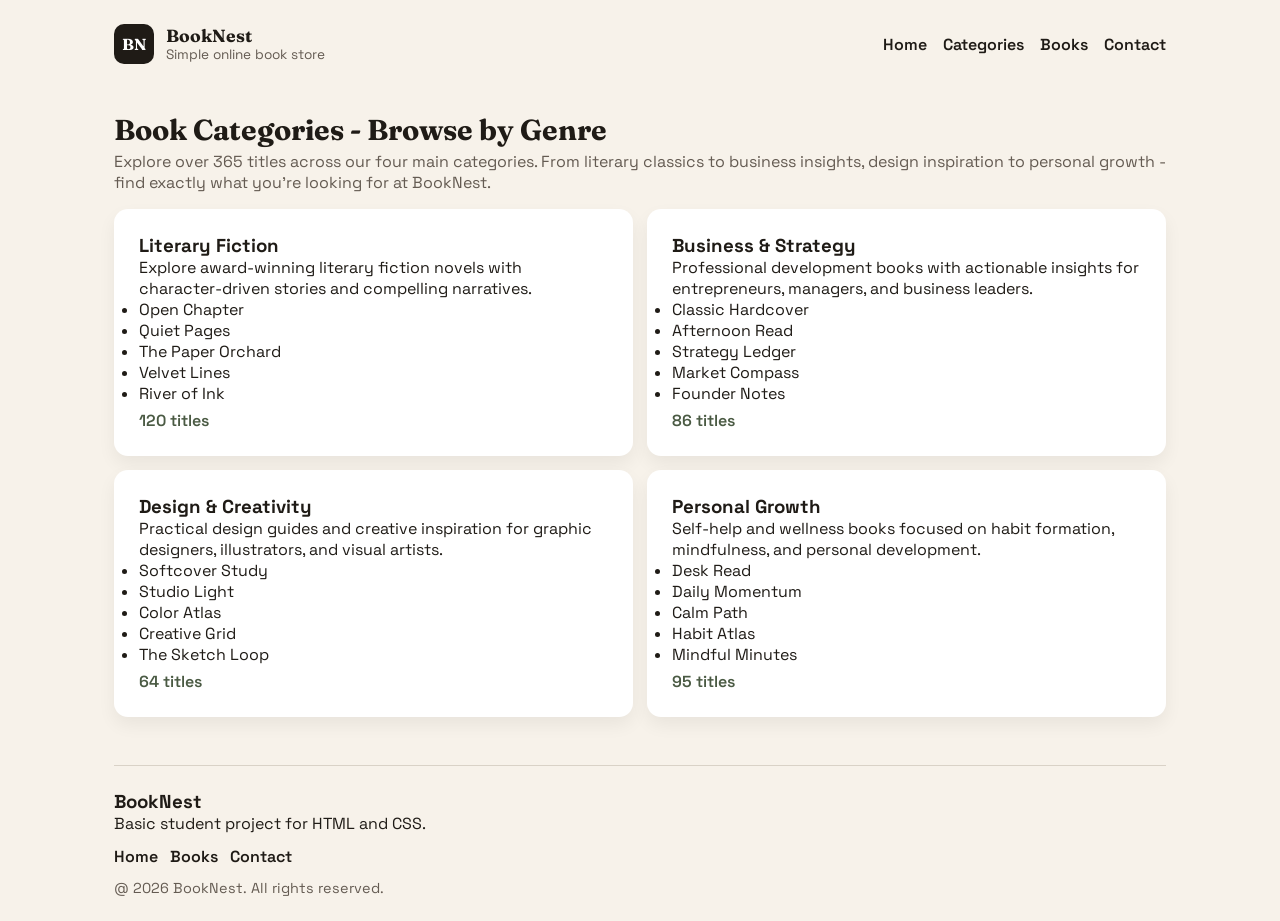
<file: E-comASS/categories.html>
<!DOCTYPE html>
<html lang="en">

<head>
  <meta charset="UTF-8" />
  <meta name="viewport" content="width=device-width, initial-scale=1.0" />
  <meta name="keywords"
    content="book categories, literary fiction books, business strategy books, design creativity books, personal growth self-help books, browse books by category">
  <meta name="description"
    content="Explore book categories at BookNest. Shop by Literary Fiction, Business & Strategy, Design & Creativity, and Personal Growth. Discover 365+ titles across all genres.">
  <meta name="author" content="BookNest">
  <meta name="robots" content="index, follow">
  <title>Book Categories | Shop by Genre | BookNest Online Store</title>
  <link rel="stylesheet" href="index.css" />
  <link rel="preconnect" href="https://fonts.googleapis.com" />
  <link rel="preconnect" href="https://fonts.gstatic.com" crossorigin />
  <link
    href="https://fonts.googleapis.com/css2?family=Fraunces:opsz,wght@9..144,400;9..144,600;9..144,700&family=Space+Grotesk:wght@400;500;600&display=swap"
    rel="stylesheet" />
  <!-- Google tag (gtag.js) -->
  <script async src="https://www.googletagmanager.com/gtag/js?id=G-JMKBCS3VVW"></script>
  <script>
    window.dataLayer = window.dataLayer || [];
    function gtag() { dataLayer.push(arguments); }
    gtag('js', new Date());

    gtag('config', 'G-JMKBCS3VVW');
  </script>
</head>

<body>
  <div class="page">
    <nav class="nav">
      <div class="brand">
        <span class="brand-mark">BN</span>
        <div>
          <div class="brand-name">BookNest</div>
          <div class="brand-tag">Simple online book store</div>
        </div>
      </div>
      <ul class="nav-links">
        <li><a href="index.html">Home</a></li>
        <li><a href="categories.html">Categories</a></li>
        <li><a href="books.html">Books</a></li>
        <li><a href="contact.html">Contact</a></li>
      </ul>
    </nav>

    <section class="section">
      <div class="section-heading">
        <h2>Book Categories - Browse by Genre</h2>
        <p>Explore over 365 titles across our four main categories. From literary classics to business insights, design
          inspiration to personal growth - find exactly what you're looking for at BookNest.</p>
      </div>
      <div class="category-grid">
        <article class="category">
          <h3>Literary Fiction</h3>
          <p>Explore award-winning literary fiction novels with character-driven stories and compelling narratives.</p>
          <ul class="category-books">
            <li>Open Chapter</li>
            <li>Quiet Pages</li>
            <li>The Paper Orchard</li>
            <li>Velvet Lines</li>
            <li>River of Ink</li>
          </ul>
          <span>120 titles</span>
        </article>
        <article class="category">
          <h3>Business & Strategy</h3>
          <p>Professional development books with actionable insights for entrepreneurs, managers, and business leaders.
          </p>
          <ul class="category-books">
            <li>Classic Hardcover</li>
            <li>Afternoon Read</li>
            <li>Strategy Ledger</li>
            <li>Market Compass</li>
            <li>Founder Notes</li>
          </ul>
          <span>86 titles</span>
        </article>
        <article class="category">
          <h3>Design & Creativity</h3>
          <p>Practical design guides and creative inspiration for graphic designers, illustrators, and visual artists.
          </p>
          <ul class="category-books">
            <li>Softcover Study</li>
            <li>Studio Light</li>
            <li>Color Atlas</li>
            <li>Creative Grid</li>
            <li>The Sketch Loop</li>
          </ul>
          <span>64 titles</span>
        </article>
        <article class="category">
          <h3>Personal Growth</h3>
          <p>Self-help and wellness books focused on habit formation, mindfulness, and personal development.</p>
          <ul class="category-books">
            <li>Desk Read</li>
            <li>Daily Momentum</li>
            <li>Calm Path</li>
            <li>Habit Atlas</li>
            <li>Mindful Minutes</li>
          </ul>
          <span>95 titles</span>
        </article>
      </div>
    </section>

    <footer class="footer">
      <div>
        <h3>BookNest</h3>
        <p>Basic student project for HTML and CSS.</p>
      </div>
      <div class="footer-links">
        <a href="index.html">Home</a>
        <a href="books.html">Books</a>
        <a href="contact.html">Contact</a>
      </div>
      <div class="footer-note">@ 2026 BookNest. All rights reserved.</div>
    </footer>
  </div>
</body>

</html>
</file>
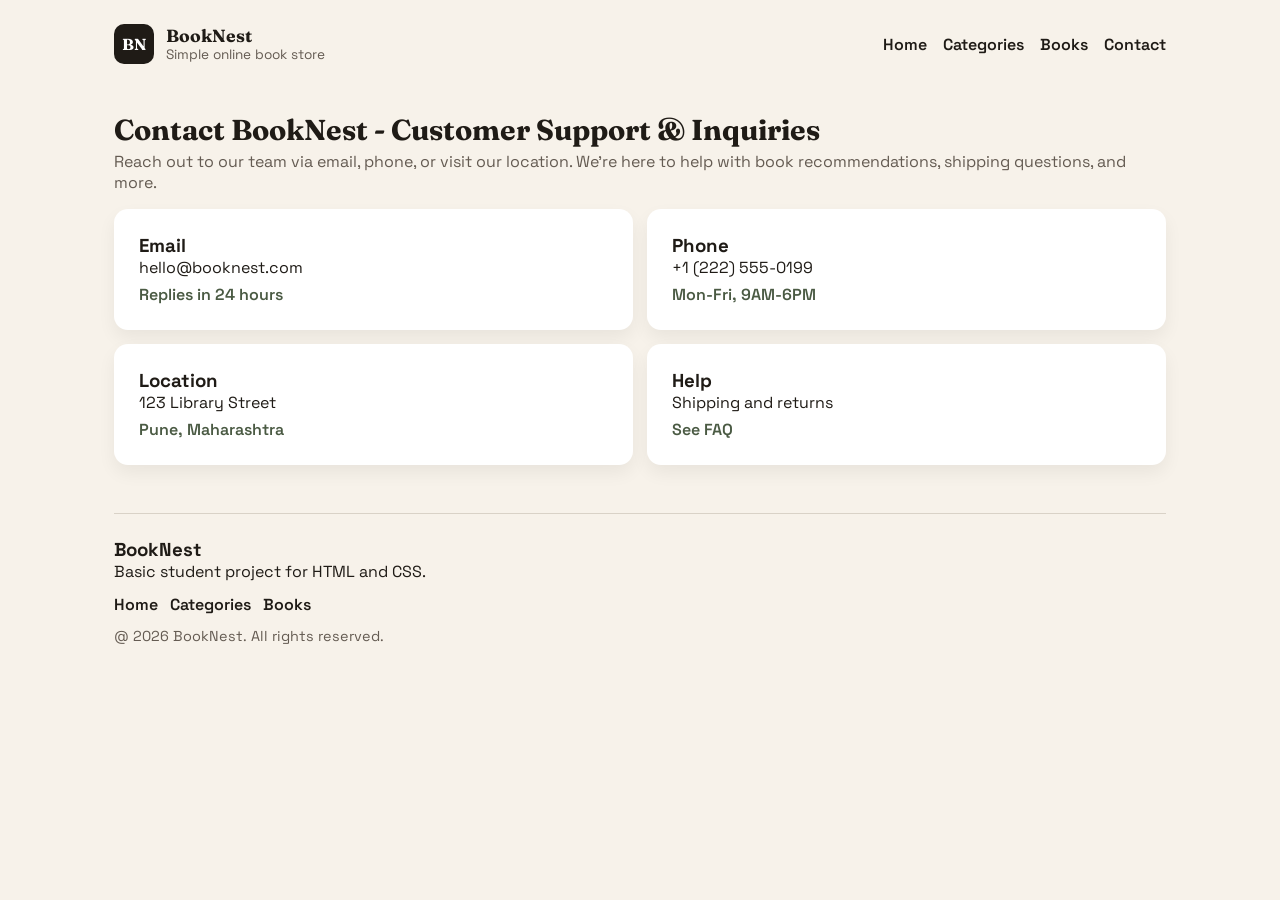
<file: E-comASS/contact.html>
<!DOCTYPE html>
<html lang="en">

<head>
  <meta charset="UTF-8" />
  <meta name="viewport" content="width=device-width, initial-scale=1.0" />
  <meta name="keywords"
    content="bookstore contact, customer support, online bookstore contact, shipping returns, book store help">
  <meta name="description"
    content="Contact BookNest online bookstore. Get customer support, track shipping, inquire about returns, or reach out with questions about our book collection.">
  <meta name="author" content="BookNest">
  <meta name="robots" content="index, follow">
  <title>Contact Us | BookNest Online Bookstore - Customer Support</title>
  <link rel="stylesheet" href="index.css" />
  <link rel="preconnect" href="https://fonts.googleapis.com" />
  <link rel="preconnect" href="https://fonts.gstatic.com" crossorigin />
  <link
    href="https://fonts.googleapis.com/css2?family=Fraunces:opsz,wght@9..144,400;9..144,600;9..144,700&family=Space+Grotesk:wght@400;500;600&display=swap"
    rel="stylesheet" />
  <!-- Google tag (gtag.js) -->
  <script async src="https://www.googletagmanager.com/gtag/js?id=G-JMKBCS3VVW"></script>
  <script>
    window.dataLayer = window.dataLayer || [];
    function gtag() { dataLayer.push(arguments); }
    gtag('js', new Date());

    gtag('config', 'G-JMKBCS3VVW');
  </script>
</head>

<body>
  <div class="page">
    <nav class="nav">
      <div class="brand">
        <span class="brand-mark">BN</span>
        <div>
          <div class="brand-name">BookNest</div>
          <div class="brand-tag">Simple online book store</div>
        </div>
      </div>
      <ul class="nav-links">
        <li><a href="index.html">Home</a></li>
        <li><a href="categories.html">Categories</a></li>
        <li><a href="books.html">Books</a></li>
        <li><a href="contact.html">Contact</a></li>
      </ul>
    </nav>

    <section class="section">
      <div class="section-heading">
        <h2>Contact BookNest - Customer Support & Inquiries</h2>
        <p>Reach out to our team via email, phone, or visit our location. We're here to help with book recommendations,
          shipping questions, and more.</p>
      </div>
      <div class="category-grid">
        <article class="category">
          <h3>Email</h3>
          <p>hello@booknest.com</p>
          <span>Replies in 24 hours</span>
        </article>
        <article class="category">
          <h3>Phone</h3>
          <p>+1 (222) 555-0199</p>
          <span>Mon-Fri, 9AM-6PM</span>
        </article>
        <article class="category">
          <h3>Location</h3>
          <p>123 Library Street</p>
          <span>Pune, Maharashtra</span>
        </article>
        <article class="category">
          <h3>Help</h3>
          <p>Shipping and returns</p>
          <span>See FAQ</span>
        </article>
      </div>
    </section>

    <footer class="footer">
      <div>
        <h3>BookNest</h3>
        <p>Basic student project for HTML and CSS.</p>
      </div>
      <div class="footer-links">
        <a href="index.html">Home</a>
        <a href="categories.html">Categories</a>
        <a href="books.html">Books</a>
      </div>
      <div class="footer-note">@ 2026 BookNest. All rights reserved.</div>
    </footer>
  </div>
</body>

</html>
</file>
<file: E-comASS/index.css>
* {
  box-sizing: border-box;
  margin: 0;
  padding: 0;
}

body {
  font-family: "Space Grotesk", sans-serif;
  background: #f7f2ea;
  color: #1f1b16;
}

.page {
  max-width: 1100px;
  margin: 0 auto;
  padding: 24px;
}

.nav {
  display: flex;
  align-items: center;
  justify-content: space-between;
  gap: 16px;
  flex-wrap: wrap;
  margin-bottom: 10px;
}

.brand {
  display: flex;
  align-items: center;
  gap: 12px;
}

.brand-mark {
  display: grid;
  place-items: center;
  width: 40px;
  height: 40px;
  background: #1f1b16;
  color: #fff;
  border-radius: 10px;
  font-family: "Fraunces", serif;
  font-weight: 700;
}

.brand-name {
  font-family: "Fraunces", serif;
  font-size: 1.1rem;
  font-weight: 700;
}

.brand-tag {
  font-size: 0.85rem;
  color: #645b52;
}

.nav-links {
  list-style: none;
  display: flex;
  gap: 16px;
}

.nav-links a {
  text-decoration: none;
  color: #1f1b16;
  font-weight: 600;
}

.hero {
  background: #fff;
  border-radius: 20px;
  padding: 24px;
  margin-top: 20px;
  box-shadow: 0 12px 30px rgba(0, 0, 0, 0.08);
}

.hero-content {
  display: grid;
  grid-template-columns: repeat(2, minmax(0, 1fr));
  gap: 24px;
  align-items: center;
}

.hero-image {
  width: 100%;
  max-width: 360px;
  justify-self: center;
}

.eyebrow {
  text-transform: uppercase;
  letter-spacing: 2px;
  font-size: 0.75rem;
  color: #645b52;
}

.hero h1 {
  font-family: "Fraunces", serif;
  font-size: 2.3rem;
  margin: 12px 0 10px;
}

.lead {
  line-height: 1.5;
  color: #4b433b;
  margin-bottom: 16px;
}

button {
  border: none;
  background: #b66a3c;
  color: #fff;
  padding: 10px 18px;
  border-radius: 999px;
  cursor: pointer;
  font-weight: 600;
}

.section {
  margin-top: 48px;
}

.section-heading {
  margin-bottom: 16px;
}

.section-heading h2 {
  font-family: "Fraunces", serif;
  font-size: 1.8rem;
  margin-bottom: 4px;
}

.section-heading p {
  color: #645b52;
}

.catalog-controls {
  background: #fff;
  border-radius: 16px;
  padding: 16px;
  margin-bottom: 16px;
  box-shadow: 0 8px 18px rgba(0, 0, 0, 0.06);
}

.search-field {
  display: grid;
  gap: 8px;
  margin-bottom: 12px;
  color: #4b433b;
  font-weight: 600;
}

.search-field input {
  width: 100%;
  border: 1px solid #d9d2c7;
  border-radius: 10px;
  padding: 10px 12px;
  font: inherit;
  color: #1f1b16;
}

.search-field input:focus {
  outline: 2px solid #b66a3c;
  outline-offset: 1px;
}

.filter-groups {
  display: flex;
  gap: 10px;
  flex-wrap: wrap;
}

.filter-btn {
  background: #efe8dc;
  color: #3f372f;
}

.filter-btn.active {
  background: #1f1b16;
  color: #fff;
}

.results-summary {
  margin-top: 12px;
  color: #645b52;
  font-size: 0.95rem;
}

.cart-section {
  margin-top: 36px;
}

.cart-box {
  background: #fff;
  border-radius: 16px;
  padding: 16px;
  box-shadow: 0 8px 18px rgba(0, 0, 0, 0.06);
}

.cart-items {
  display: grid;
  gap: 10px;
}

.cart-empty {
  color: #645b52;
}

.cart-item {
  display: grid;
  grid-template-columns: 72px 1fr auto auto;
  gap: 10px;
  align-items: center;
  border: 1px solid #eee5d9;
  border-radius: 12px;
  padding: 10px;
}

.cart-item img {
  width: 72px;
  height: 72px;
  object-fit: cover;
  border-radius: 8px;
}

.cart-item-details h4 {
  margin-bottom: 4px;
}

.cart-item-details p {
  color: #645b52;
  font-size: 0.9rem;
}

.qty-controls {
  display: inline-flex;
  align-items: center;
  gap: 8px;
}

.qty-controls button {
  width: 34px;
  height: 34px;
  border-radius: 50%;
  padding: 0;
}

.remove-btn {
  background: #7f2d2d;
}

.cart-summary {
  margin-top: 14px;
  display: flex;
  align-items: center;
  gap: 14px;
  flex-wrap: wrap;
}

.checkout-status {
  color: #2e5f34;
  font-weight: 600;
}

button:disabled {
  opacity: 0.55;
  cursor: not-allowed;
}

.category-grid {
  display: grid;
  grid-template-columns: repeat(2, minmax(0, 1fr));
  gap: 14px;
}

.category {
  background: #fff;
  border-radius: 14px;
  padding: 25px;
  box-shadow: 0 8px 18px rgba(0, 0, 0, 0.06);
}

.category span {
  display: inline-block;
  margin-top: 6px;
  font-weight: 600;
  color: #4a5a43;
}

.product-grid {
  display: grid;
  grid-template-columns: repeat(3, minmax(0, 1fr));
  gap: 16px;
}

.product {
  background: #fff;
  border-radius: 16px;
  overflow: hidden;
  box-shadow: 0 8px 18px rgba(0, 0, 0, 0.06);
}

.product img {
  width: 100%;
  display: block;
  height:250px;
  object-fit: cover;

}

.product-info {
  padding: 14px;
}

.meta {
  color: #645b52;
  font-size: 0.9rem;
  margin-bottom: 10px;
}

.price-row {
  display: flex;
  justify-content: space-between;
  align-items: center;
}

.price-row button {
  transition: transform 0.2s ease, box-shadow 0.2s ease, background-color 0.2s ease;
  transform-origin: center;
}

.price-row button:hover {
  transform: translateY(-2px) scale(1.03);
  background: #a75f35;
  box-shadow: 0 10px 16px rgba(182, 106, 60, 0.3);
}

.price-row button:active {
  animation: cart-button-pop 0.24s ease;
}

@keyframes cart-button-pop {
  0% {
    transform: scale(1);
  }
  45% {
    transform: scale(0.92);
  }
  100% {
    transform: scale(1.06);
  }
}

.price {
  font-weight: 700;
}

.offers {
  background: #1f1b16;
  color: #fff;
  border-radius: 20px;
  padding: 20px;
  display: flex;
  justify-content: space-between;
  align-items: center;
  gap: 16px;
}

.footer {
  margin-top: 48px;
  padding-top: 24px;
  border-top: 1px solid #d9d2c7;
  display: grid;
  gap: 12px;
}

.footer-links {
  display: flex;
  gap: 12px;
  flex-wrap: wrap;
}

.footer a {
  text-decoration: none;
  color: #1f1b16;
  font-weight: 600;
}

.footer-note {
  color: #645b52;
  font-size: 0.9rem;
}

@media (max-width: 900px) {
  .product-grid {
    grid-template-columns: repeat(2, minmax(0, 1fr));
  }
}

@media (max-width: 640px) {
  .page {
    padding: 16px;
  }

  .nav-links {
    gap: 10px;
  }

  .product-grid {
    grid-template-columns: 1fr;
  }

  .filter-groups {
    gap: 8px;
  }

  .filter-btn {
    width: 100%;
    text-align: center;
  }

  .cart-item {
    grid-template-columns: 1fr;
  }
}
</file>
